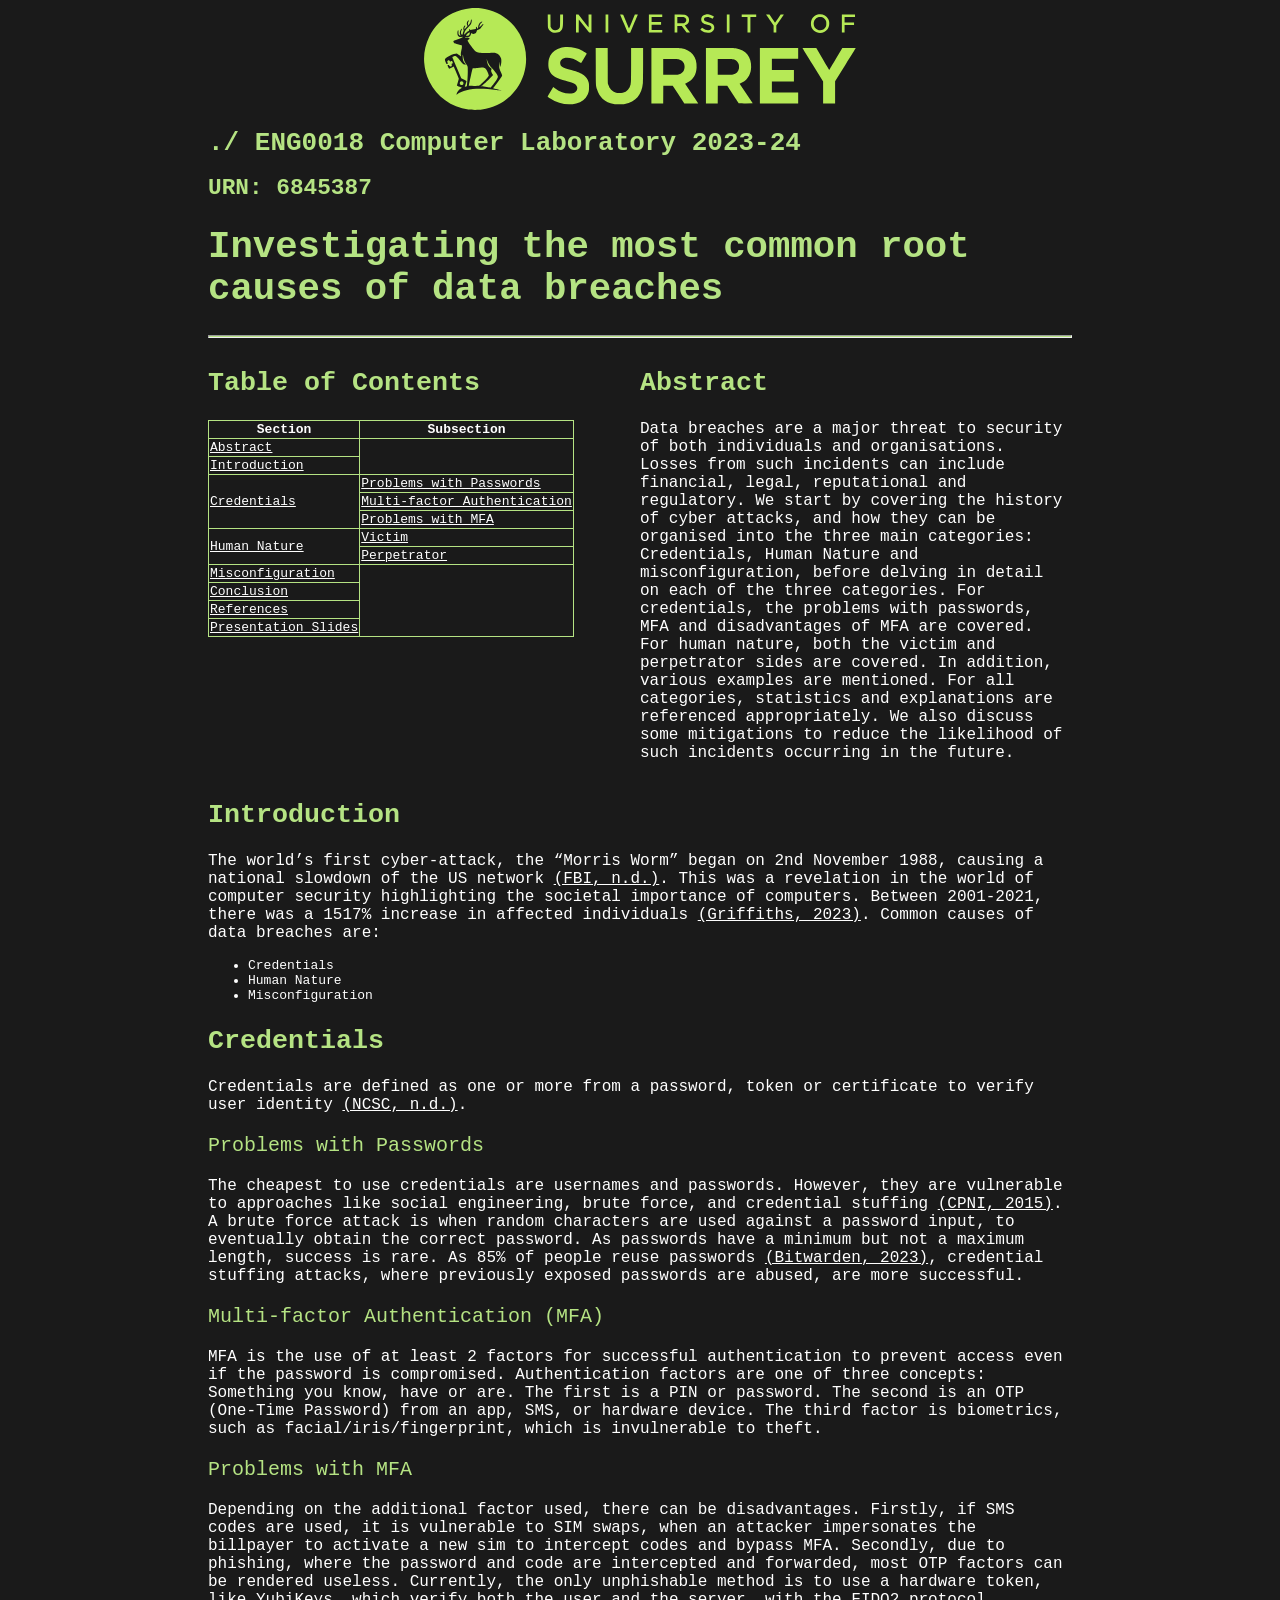
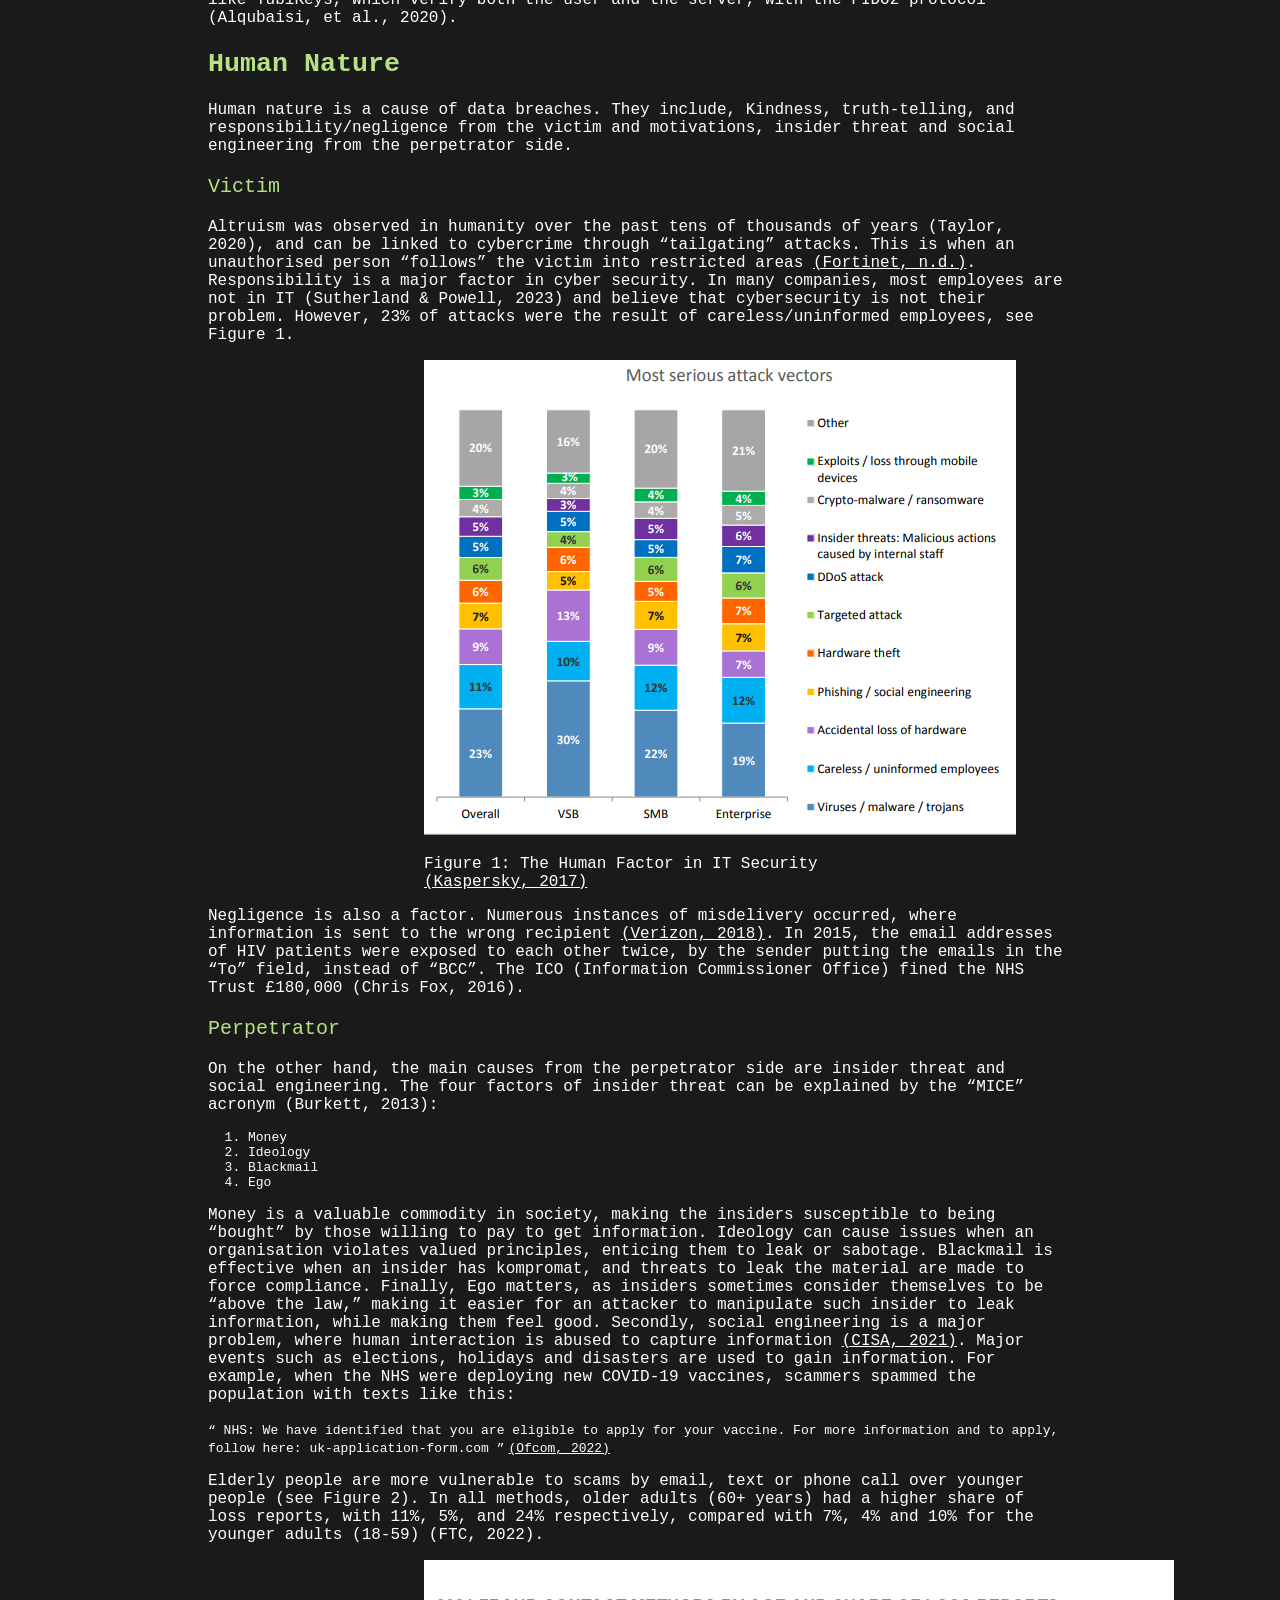
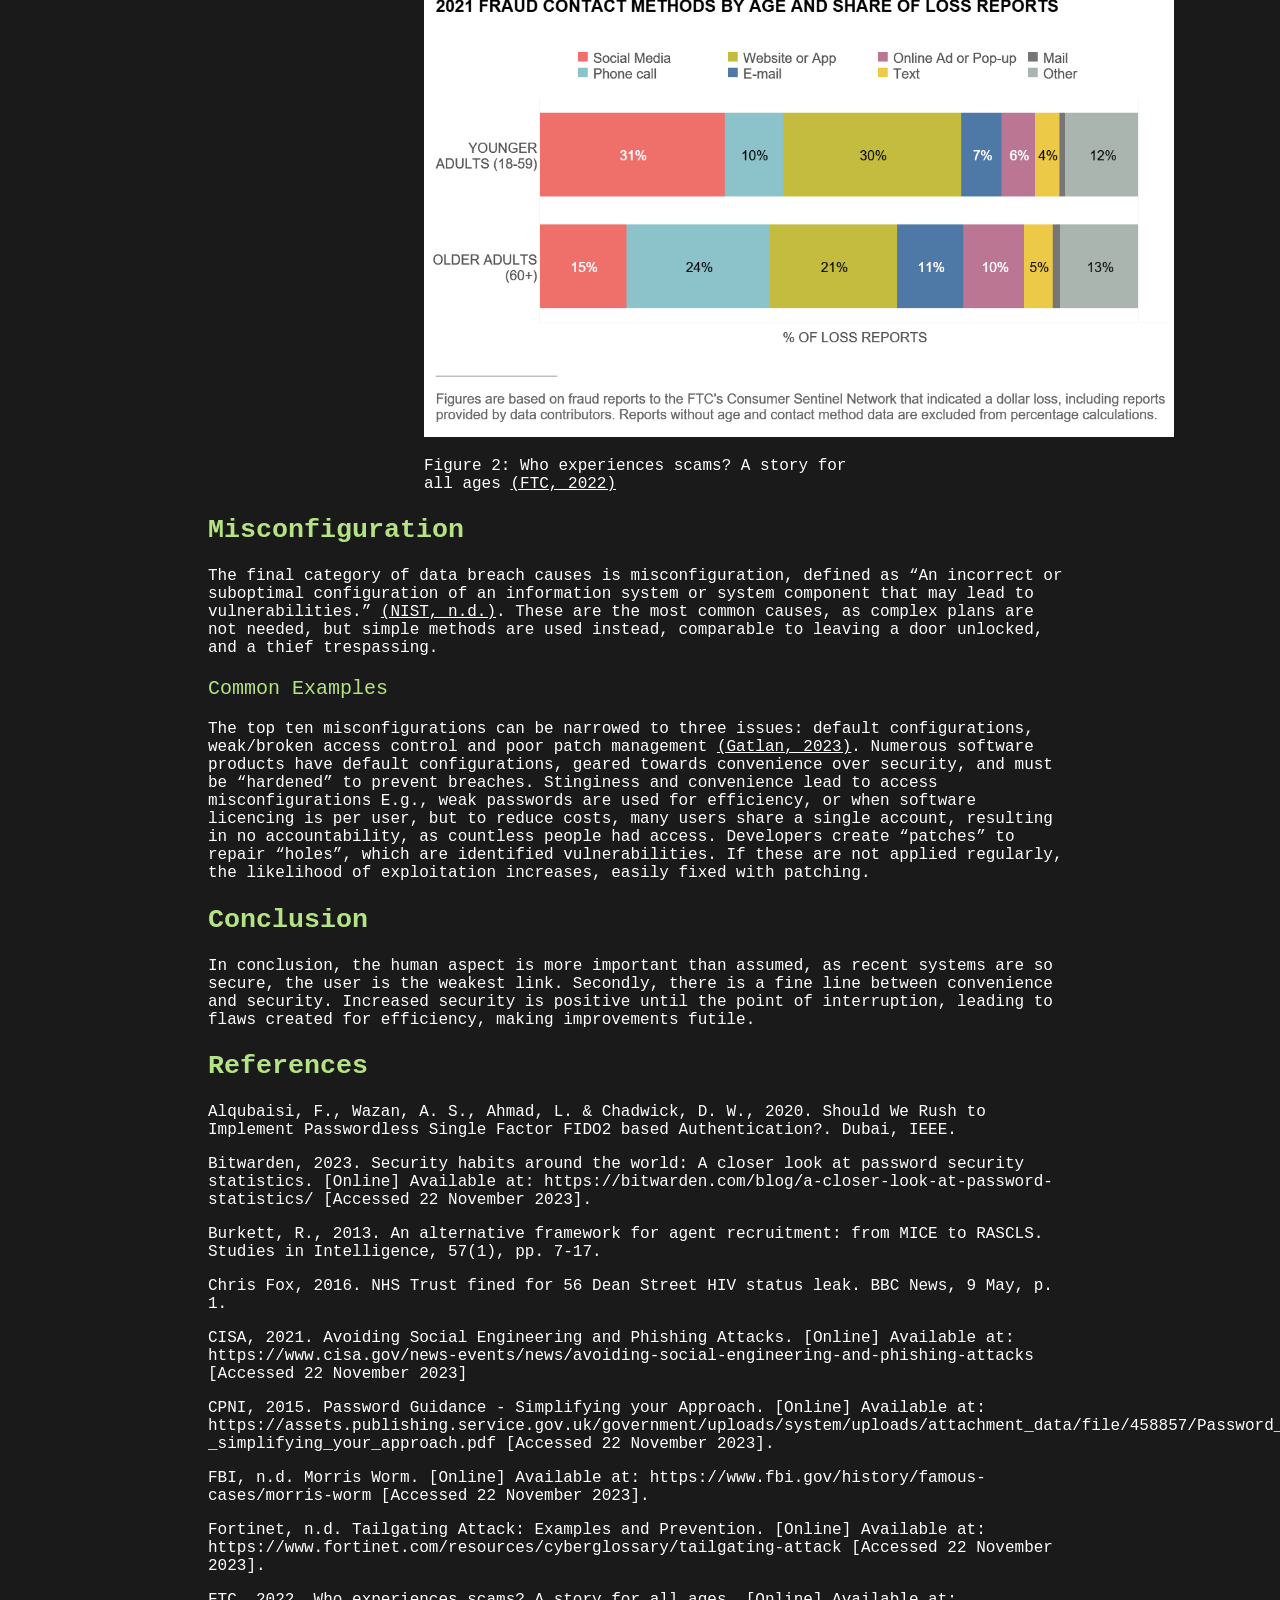
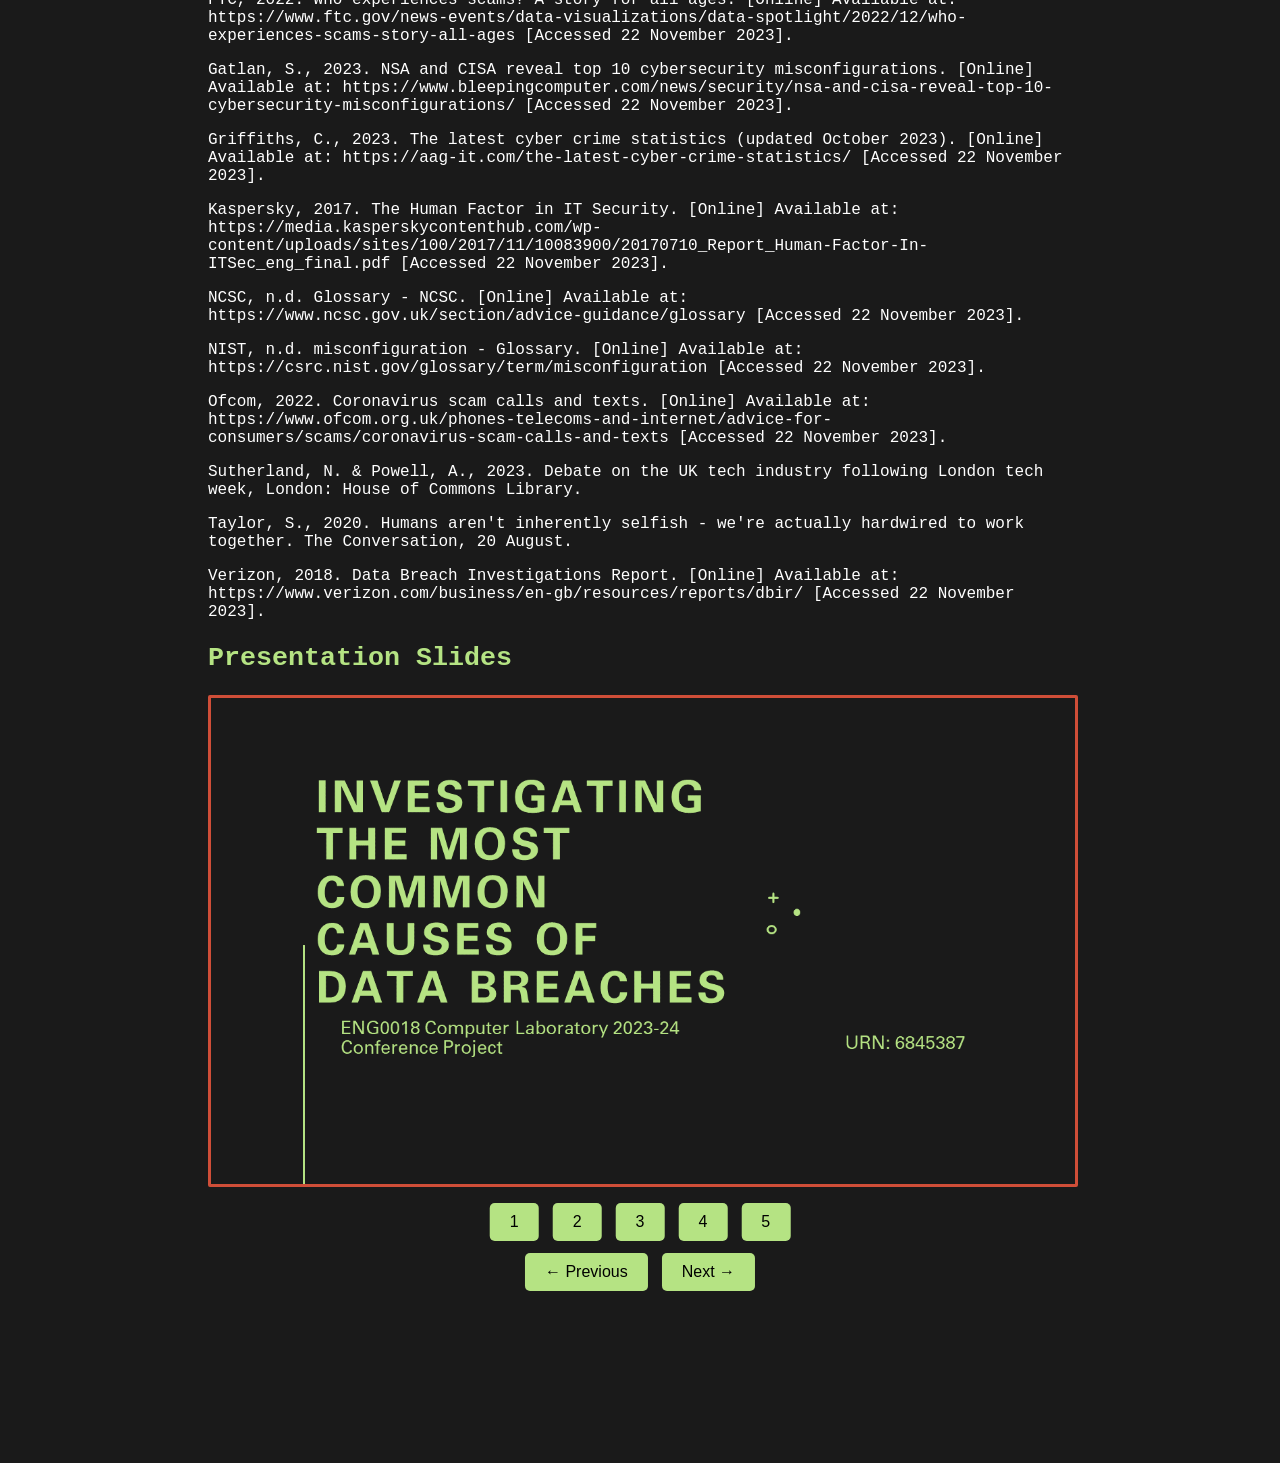
<file: index.html>
<!DOCTYPE html>
<link rel="stylesheet" href="assets/styles.css">
<link rel="icon" href="assets/WebLogoCompact.svg" type="image/svg+xml" class="svg-green">
<meta http-equiv="Content-Type" content="text/html; charset=UTF-8">
<script type="text/javascript" src="assets/slideshow.js"></script>
<html>
    <header>
        <img class="svg-green toplogo" src="assets/WebBanner2023.svg">
        <h1 class="course-title">./ ENG0018 Computer Laboratory 2023-24</h1>
        <title>Investigating the most common root causes of data breaches</title>
        
        <h1 class="urn">URN: 6845387</h1>
        <h1 id="pagetitle">Investigating the most common root causes of data breaches</h1>        
    </header>
    <hr>
    <body class="mainbody">
        <div class="row">
            <div class="column">
                <h2 id="toc">Table of Contents</h2>
                <table class="tableofcontents">
                    <tr>
                        <th>Section</th>
                        <th>Subsection</th>
                    </tr>
                    <tr>
                        <td><a href="#abstract">Abstract</a></td>
                    </tr>
                    <tr>
                        <td><a href="#introduction">Introduction</a></td>
                    </tr>
                    <tr>
                        <td rowspan="4" ><a href="#credentials">Credentials</a></td>
                    </tr>
                        <tr>
                            <td><a href="#problempasswd">Problems with Passwords</a></td>
                        </tr>
                        <tr>
                            <td><a href="#mfa">Multi-factor Authentication</a></td>
                        </tr>
                        <tr>
                            <td><a href="#problemmfa">Problems with MFA</a></td>
                        </tr>
                    <tr>
                        <td rowspan="3"><a href="#humannature">Human Nature</a></td>
                    </tr>
                        <tr>
                            <td><a href="#victim">Victim</a></td>
                        </tr>
                        <tr>
                            <td><a href="#perpetrator">Perpetrator</a></td>
                        </tr>
                    <tr>
                        <td><a href="#misconfiguration">Misconfiguration</a></td>
                    </tr>
                    <tr>
                        <td><a href="#conclusion">Conclusion</a></td>
                    </tr>
                    <tr>
                        <td><a href="#references">References</a></td>
                    </tr>
                    <tr>
                        <td><a href="#slides">Presentation Slides</a></td>
                    </tr>
                </table>
            </div>
            <div class="column">
                <h2 id="abstract">Abstract</h2>
                <p>
                    Data breaches are a major threat to security of both individuals and organisations. 
                    Losses from such incidents can include financial, legal, reputational and regulatory. 
                    We start by covering the history of cyber attacks, and how they can be organised into 
                    the three main categories: Credentials, Human Nature and misconfiguration, before 
                    delving in detail on each of the three categories. For credentials, the problems 
                    with passwords, MFA and disadvantages of MFA are covered. For human nature, both the 
                    victim and perpetrator sides are covered. In addition, various examples are mentioned. 
                    For all categories, statistics and explanations are referenced appropriately. We also 
                    discuss some mitigations to reduce the likelihood of such incidents occurring in the future. 
                </p>
            </div>
        </div>
        
        <section>
            <h2 id="introduction">Introduction</h2>
            <p>The world’s first cyber-attack, the “Morris Worm” began on 2nd November 1988, 
            causing a national slowdown of the US network <a href="https://www.fbi.gov/history/famous-cases/morris-worm">(FBI, n.d.)</a>. This was a revelation in 
            the world of computer security highlighting the societal importance of computers. 
            Between 2001-2021, there was a 1517% increase in affected individuals <a href="https://aag-it.com/the-latest-cyber-crime-statistics/">(Griffiths, 2023)</a>. 
            Common causes of data breaches are:
            </p>
            <ul>
                <li>Credentials</li>
                <li>Human Nature</li>
                <li>Misconfiguration</li>
            </ul>
        </section>
        <section>
            <h2 id="credentials">Credentials</h2>
            <p>Credentials are defined as one or more from a password, token or certificate to verify user identity <a href="https://www.ncsc.gov.uk/section/advice-guidance/glossary">(NCSC, n.d.)</a>. </p>
            <h3 id="problempasswd">Problems with Passwords</h3>
            <p>
                The cheapest to use credentials are usernames and passwords. However, they are vulnerable to 
                approaches like social engineering, brute force, and credential stuffing <a href="https://assets.publishing.service.gov.uk/government/uploads/system/uploads/attachment_data/file/458857/Password_guidance_-_simplifying_your_approach.pdf">(CPNI, 2015)</a>. A brute 
                force attack is when random characters are used against a password input, to eventually obtain
                the correct password. As passwords have a minimum but not a maximum length, success is rare. As 
                85% of people reuse passwords <a href="https://bitwarden.com/blog/a-closer-look-at-password-statistics/">(Bitwarden, 2023)</a>, credential stuffing attacks, where previously 
                exposed passwords are abused, are more successful. 
            </p>
            <h3 id="mfa">Multi-factor Authentication (MFA)</h3>
            <p>MFA is the use of at least 2 factors for successful authentication to prevent access even if 
                the password is compromised. Authentication factors are one of three concepts: Something you
                know, have or are. The first is a PIN or password. The second is an OTP (One-Time Password) 
                from an app, SMS, or hardware device. The third factor is biometrics, such as facial/iris/fingerprint, 
                which is invulnerable to theft. 
            </p>
            <h3 id="problemmfa">Problems with MFA</h3>
            <p>
                Depending on the additional factor used, there can be disadvantages. Firstly, if SMS codes are used, 
                it is vulnerable to SIM swaps, when an attacker impersonates the billpayer to activate a new sim to 
                intercept codes and bypass MFA. Secondly, due to phishing, where the password and code are intercepted 
                and forwarded, most OTP factors can be rendered useless. Currently, the only unphishable method is to 
                use a hardware token, like YubiKeys, which verify both the user and the server, with the FIDO2 protocol (Alqubaisi, et al., 2020).
            </p>
        <section>
            <h2 id="humannature">Human Nature</h2>
            <p>
                Human nature is a cause of data breaches.  They include, Kindness, truth-telling, and responsibility/negligence 
                from the victim and motivations, insider threat and social engineering from the perpetrator side. 
            </p>
            <h3 id="victim">Victim</h3>
            <p>
                Altruism was observed in humanity over the past tens of thousands of years (Taylor, 2020), 
                and can be linked to cybercrime through “tailgating” attacks. This is when an unauthorised 
                person “follows” the victim into restricted areas <a href="https://www.fortinet.com/resources/cyberglossary/tailgating-attack">(Fortinet, n.d.)</a>. Responsibility is a 
                major factor in cyber security. In many companies, most employees are not in IT (Sutherland & Powell, 2023) 
                and believe that cybersecurity is not their problem. However, 23% of attacks were the 
                result of careless/uninformed employees, see Figure 1. 
            </p>
            <div class="centre">
                <img src="assets/Fig1_IT_Sec_Risk_Survey_2017_Kaspersky.png" alt="Figure 1: The Human Factor in IT Security (Kaspersky, 2017)">
            <p>Figure 1: The Human Factor in IT Security <a href="https://media.kasperskycontenthub.com/wp-content/uploads/sites/100/2017/11/10083900/20170710_Report_Human-Factor-In-ITSec_eng_final.pdf">(Kaspersky, 2017)</a></p>
            </div>
            
            <p>
                Negligence is also a factor. Numerous instances of misdelivery occurred, where information is sent to 
                the wrong recipient <a href="https://www.verizon.com/business/en-gb/resources/reports/dbir/">(Verizon, 2018)</a>. In 2015, the email addresses of HIV patients were exposed to each 
                other twice, by the sender putting the emails in the “To” field, instead of “BCC”. The ICO (Information Commissioner Office) 
                fined the NHS Trust £180,000 (Chris Fox, 2016). 
            </p>
            <h3 id="perpetrator">Perpetrator</h3>
            <p>
                On the other hand, the main causes from the perpetrator side are insider threat and social engineering. 
                The four factors of insider threat can be explained by the “MICE” acronym (Burkett, 2013): 
            </p>
                
                <ol>
                    <li>Money</li>
                    <li>Ideology</li>
                    <li>Blackmail</li>
                    <li>Ego</li>
                </ol>
                
            <p>
                Money is a valuable commodity in society, making the insiders susceptible to being “bought” by those 
                willing to pay to get information. Ideology can cause issues when an organisation violates valued 
                principles, enticing them to leak or sabotage. Blackmail is effective when an insider has kompromat, 
                and threats to leak the material are made to force compliance. Finally, Ego matters, as insiders 
                sometimes consider themselves to be “above the law,” making it easier for an attacker to manipulate 
                such insider to leak information, while making them feel good. Secondly, social engineering is a 
                major problem, where human interaction is abused to capture information <a href="https://www.cisa.gov/news-events/news/avoiding-social-engineering-and-phishing-attacks">(CISA, 2021)</a>. Major events 
                such as elections, holidays and disasters are used to gain information. For example, when the NHS 
                were deploying new COVID-19 vaccines, scammers spammed the population with texts like this:
                <p></p>
                <q>
                    NHS: We have identified that you are eligible to apply for your vaccine. For more information and to apply, follow here: uk-application-form.com </q>
                <a href="https://www.ofcom.org.uk/phones-telecoms-and-internet/advice-for-consumers/scams/coronavirus-scam-calls-and-texts">(Ofcom, 2022)</a>.
                </q>
                
            </p>
            
            <p>
                Elderly people are more vulnerable to scams by email, text or phone call over younger people (see Figure 2).  In all methods, older adults (60+ years) had a 
                higher share of loss reports, with 11%, 5%, and 24% respectively, compared with 7%, 4% and 10% for the younger adults (18-59) (FTC, 2022).
            </p>
            <div class="centre">
                <img src="assets/Fig2_ContactMethods.png" alt="Figure 2: Who experiences scams? A story for all ages (FTC, 2022)" width="750px">
                <p>Figure 2: Who experiences scams? A story for all ages <a href="https://www.ftc.gov/news-events/data-visualizations/data-spotlight/2022/12/who-experiences-scams-story-all-ages">(FTC, 2022)</a></p>
            </div>
            
        <section>
            <h2 id="misconfiguration">Misconfiguration</h2>
            <p>
                The final category of data breach causes is misconfiguration, defined as “An incorrect or suboptimal 
                configuration of an information system or system component that may lead to vulnerabilities.” <a href="https://csrc.nist.gov/glossary/term/misconfiguration">(NIST, n.d.)</a>. 
                These are the most common causes, as complex plans are not needed, but simple methods are used instead, 
                comparable to leaving a door unlocked, and a thief trespassing. 
            </p>
            <h3 id="commonexamples">Common Examples</h3>
            <p>
                The top ten misconfigurations can be narrowed to three issues: default configurations, 
                weak/broken access control and poor patch management <a href="https://www.bleepingcomputer.com/news/security/nsa-and-cisa-reveal-top-10-cybersecurity-misconfigurations/">(Gatlan, 2023)</a>. Numerous software 
                products have default configurations, geared towards convenience over security, and 
                must be “hardened” to prevent breaches. Stinginess and convenience lead to access 
                misconfigurations E.g., weak passwords are used for efficiency, or when software 
                licencing is per user, but to reduce costs, many users share a single account, 
                resulting in no accountability, as countless people had access. Developers create 
                “patches” to repair “holes”, which are identified vulnerabilities. If these are not 
                applied regularly, the likelihood of exploitation increases, easily fixed with patching. 
            </p>
        </section>
    
        <section>
            <h2 id="conclusion">Conclusion</h2>
            <p>
                In conclusion, the human aspect is more important than assumed, as recent systems are so 
                secure, the user is the weakest link. Secondly, there is a fine line between convenience 
                and security. Increased security is positive until the point of interruption, leading to 
                flaws created for efficiency, making improvements futile.
            </p>    
        </section>
        
        <section>
            <h2 id="references">References</h2>
            <p>Alqubaisi, F., Wazan, A. S., Ahmad, L. & Chadwick, D. W., 2020. Should We Rush to Implement Passwordless Single Factor 
                FIDO2 based Authentication?. Dubai, IEEE.</p>
            
            <p>Bitwarden, 2023. Security habits around the world: A closer look at password security statistics. 
                [Online] Available at: https://bitwarden.com/blog/a-closer-look-at-password-statistics/ [Accessed 22 November 2023].</p>
    
            <p>Burkett, R., 2013. An alternative framework for agent recruitment: from MICE to RASCLS. Studies in Intelligence, 57(1), pp. 7-17.</p>
    
            <p>Chris Fox, 2016. NHS Trust fined for 56 Dean Street HIV status leak. BBC News, 9 May, p. 1.</p>
    
            <p>CISA, 2021. Avoiding Social Engineering and Phishing Attacks. [Online] Available at: 
                https://www.cisa.gov/news-events/news/avoiding-social-engineering-and-phishing-attacks
                [Accessed 22 November 2023]
            </p>
    
            <p>CPNI, 2015. Password Guidance - Simplifying your Approach. [Online] 
                Available at: https://assets.publishing.service.gov.uk/government/uploads/system/uploads/attachment_data/file/458857/Password_guidance_-_simplifying_your_approach.pdf
                [Accessed 22 November 2023].
            </p>
    
            <p>FBI, n.d. Morris Worm. [Online] 
                Available at: https://www.fbi.gov/history/famous-cases/morris-worm
                [Accessed 22 November 2023].
            </p>
    
            <p>Fortinet, n.d. Tailgating Attack: Examples and Prevention. [Online] 
                Available at: https://www.fortinet.com/resources/cyberglossary/tailgating-attack
                [Accessed 22 November 2023].
            </p>
    
            <p>FTC, 2022. Who experiences scams? A story for all ages. [Online] 
                Available at: https://www.ftc.gov/news-events/data-visualizations/data-spotlight/2022/12/who-experiences-scams-story-all-ages
                [Accessed 22 November 2023].
            </p>
    
            <p>Gatlan, S., 2023. NSA and CISA reveal top 10 cybersecurity misconfigurations. [Online] 
                Available at: https://www.bleepingcomputer.com/news/security/nsa-and-cisa-reveal-top-10-cybersecurity-misconfigurations/
                [Accessed 22 November 2023].
            </p>
    
            <p>Griffiths, C., 2023. The latest cyber crime statistics (updated October 2023). [Online] 
                Available at: https://aag-it.com/the-latest-cyber-crime-statistics/
                [Accessed 22 November 2023].
            </p>
    
            <p>Kaspersky, 2017. The Human Factor in IT Security. [Online] 
                Available at: https://media.kasperskycontenthub.com/wp-content/uploads/sites/100/2017/11/10083900/20170710_Report_Human-Factor-In-ITSec_eng_final.pdf
                [Accessed 22 November 2023].
            </p>
    
            <p>NCSC, n.d. Glossary - NCSC. [Online] 
                Available at: https://www.ncsc.gov.uk/section/advice-guidance/glossary
                [Accessed 22 November 2023].
            </p>
    
            <p>NIST, n.d. misconfiguration - Glossary. [Online] 
                Available at: https://csrc.nist.gov/glossary/term/misconfiguration
                [Accessed 22 November 2023].
            </p>
    
            <p>Ofcom, 2022. Coronavirus scam calls and texts. [Online] 
                Available at: https://www.ofcom.org.uk/phones-telecoms-and-internet/advice-for-consumers/scams/coronavirus-scam-calls-and-texts
                [Accessed 22 November 2023].
            </p>
                
            <p>Sutherland, N. & Powell, A., 2023. Debate on the UK tech industry following London tech 
                week, London: House of Commons Library.
            </p>
    
            <p>Taylor, S., 2020. Humans aren't inherently selfish - we're actually hardwired to work 
                together. The Conversation, 20 August.
            </p>
    
            <p>Verizon, 2018. Data Breach Investigations Report. [Online] 
                Available at: https://www.verizon.com/business/en-gb/resources/reports/dbir/
                [Accessed 22 November 2023].
            </p>
                
        </section>
    </body>
    <h2 id="slides">Presentation Slides</h2>
    <div id="slide-container" class="slide-container">
        <img id="slide-window" src="assets/slides/Slide1.PNG" alt="Slide 1" class="slide-window">
    
        <div class="button-container">
            <button class="button" onclick="prevSlide()">&#x2190; Previous</button>
            <button class="button" onclick="nextSlide()">Next &#x2192;</button>
        </div>

        <div class="slide-button-container">
            <button class="button" onclick="showSlideNumber(1)">1</button>
            <button class="button" onclick="showSlideNumber(2)">2</button>
            <button class="button" onclick="showSlideNumber(3)">3</button>
            <button class="button" onclick="showSlideNumber(4)">4</button>
            <button class="button" onclick="showSlideNumber(5)">5</button>
        </div>
    </div>
</html>
</file>
<file: assets/styles.css>
h1, h2, h3,  h4, h5, h6, p, ul, ol, li, q, a, th, td {
    font-family: monospace;
    color: #FFFFFF;
}

h1, h2, h3, h4, h5, h6 {
    color: #b5e383;
}

h1 {
    font-size: 28pt;
    font-weight: bold;
}

h2 {
    font-size: 20pt;
    font-weight: bold;
}

h3 {
    font-size: 15pt;
    font-weight: lighter;
}

p {
    font-size: 12pt;
}

.course-title {
    font-size: 2em;
}

.urn {
    font-size: 1.75em;
}

.column {
    float: left;
    width: 50%;
  }
  
  /* Clear floats after the columns */
  .row:after {
    content: "";
    display: table;
    clear: both;
  }


 table {
    border: 1px solid #b5e383;
    border-collapse: collapse;
 }

 th, td {
    border-collapse: collapse;
    border: 1px solid #b5e383;
 }

 .centre {
    width: 50%;
    margin: auto;
 }

 body {
    background-color: #1A1A1A;
 }

 .svg-green {
    filter: invert(99%) sepia(80%) saturate(1237%) hue-rotate(21deg) brightness(96%) contrast(90%);
 }

 .toplogo {
    padding: 0;
    display: block;
    margin: 0 auto;
    max-height: 100%;
    max-width: 50%;
 }

 /* html, body {
    height: 100%;
    margin: 0;
    padding: 0;
 } */

 html {
    margin-left: 200px;
    margin-right: 200px;
    margin-bottom: 100px;
 }

.slide-container {
    text-align: center;
    position: relative;
}

.button-container {
    position: absolute;
    bottom: 0;
    left: 50%;
    transform: translateX(-50%);
    margin-bottom: -100px;
}

.button {
    padding: 10px 20px;
    background-color: #b5e383;
    color: #000000;
    border: none;
    border-radius: 5px;
    font-size: 16px;
    cursor: pointer;
    margin: 0 5px;
}

 .slide-window {
    width: 100%;
    max-width: 1280px;
    border-radius: 2px;
    border: 3px solid #cf4e38;

 }

 .slide-button-container {
    position: absolute;
    bottom: 0;
    left: 50%;
    transform: translateX(-50%);
    margin-bottom: -50px;
 }

 hr {
    height: 1px;
    background-color: #b5e383;
 }
</file>
